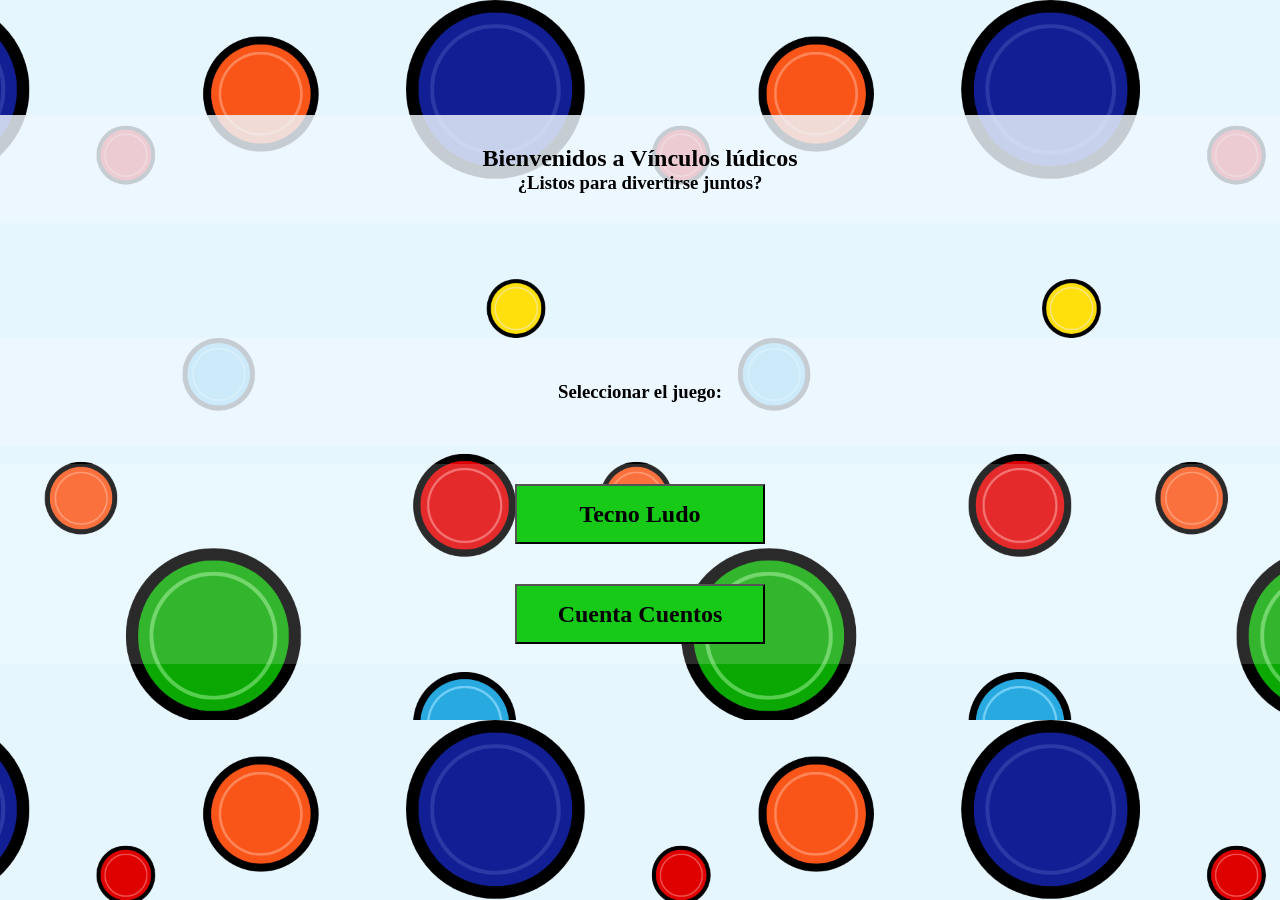
<file: index.html>
<!DOCTYPE html>
<html lang="en">
<head>
    <meta charset="UTF-8">
    <meta http-equiv="X-UA-Compatible" content="IE=edge">
    <meta name="viewport" content="width=device-width, initial-scale=1.0">
    <title>Vínculos Lúdicos</title>
    <link rel="stylesheet" href="style.css">
</head>
<body>
    <div class="container" id="margenes">
        <h2>Bienvenidos a <span class="bolded">Vínculos lúdicos</span></h2>
        <h3>¿Listos para divertirse juntos?</h3>
    </div>
    <div class="container" id="margenes">
        <h3>Seleccionar el juego:</h3>
    </div>
    <br>
    <div class="container">
        <button class="btn" onclick="uno()">Tecno Ludo</button>
        <button class="btn" onclick="dos()">Cuenta Cuentos</button>
    </div>
</body>
<script src="index.js"></script>

</html>
</file>
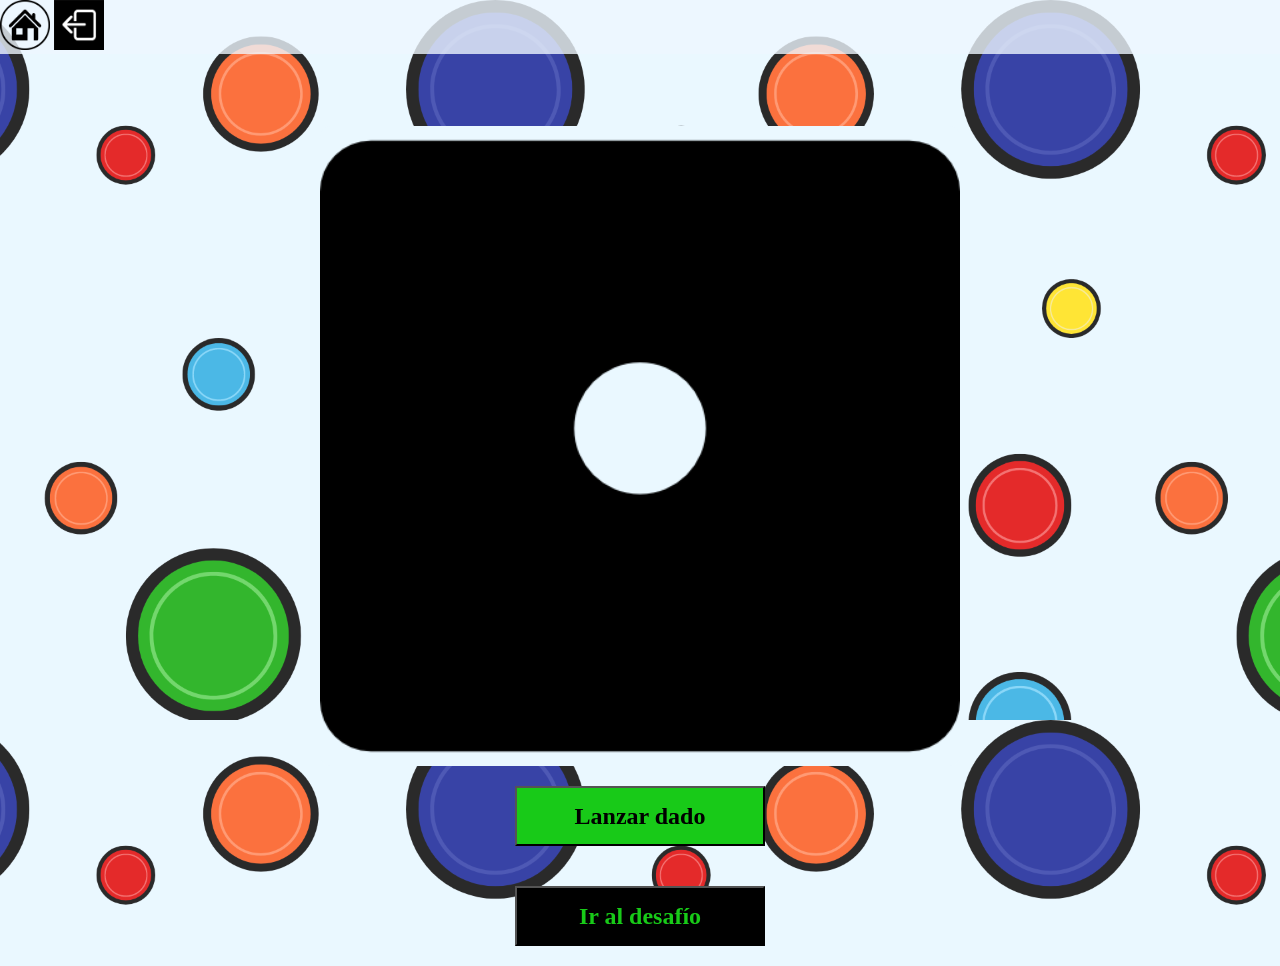
<file: dificultaddos.html>
<!DOCTYPE html>
<html lang="en">
<head>
    <meta charset="UTF-8">
    <meta http-equiv="X-UA-Compatible" content="IE=edge">
    <meta name="viewport" content="width=device-width, initial-scale=1.0">
    <title>Lanzar Dados</title>
    <link rel="stylesheet" href="style.css">
</head>
<body>
    <div class="inicio">
        <a title="Inicio" href="./index.html"><img src="./inicio.png" alt="Salir" width="50vw" /></a>
        <a title="Inicio" href="./juegouno.html"><img src="./SALIR.png" alt="Inicio" width="50vw" /></a>
    </div>
        <div class="container">
            <br>  <br> <br> <br>
        <div class="container1">
    
            <img src="1.png" alt="dados" id="img" style="max-width:100%;height:auto;">
    
    
       <!--  <audio controls autoplay>
                <source src="./1.mp3">
        
            </audio> -->
    
    
        </div>
        </div>
        <div class="container">
            <button class="btn" onclick="anim()">Lanzar dado</button>
            <button class="btn2" onclick="prenda()">Ir al desafío</button>
            
        </div>
   

    
    <script src="dificultaddos.js"></script>
</body>
</html>
</file>
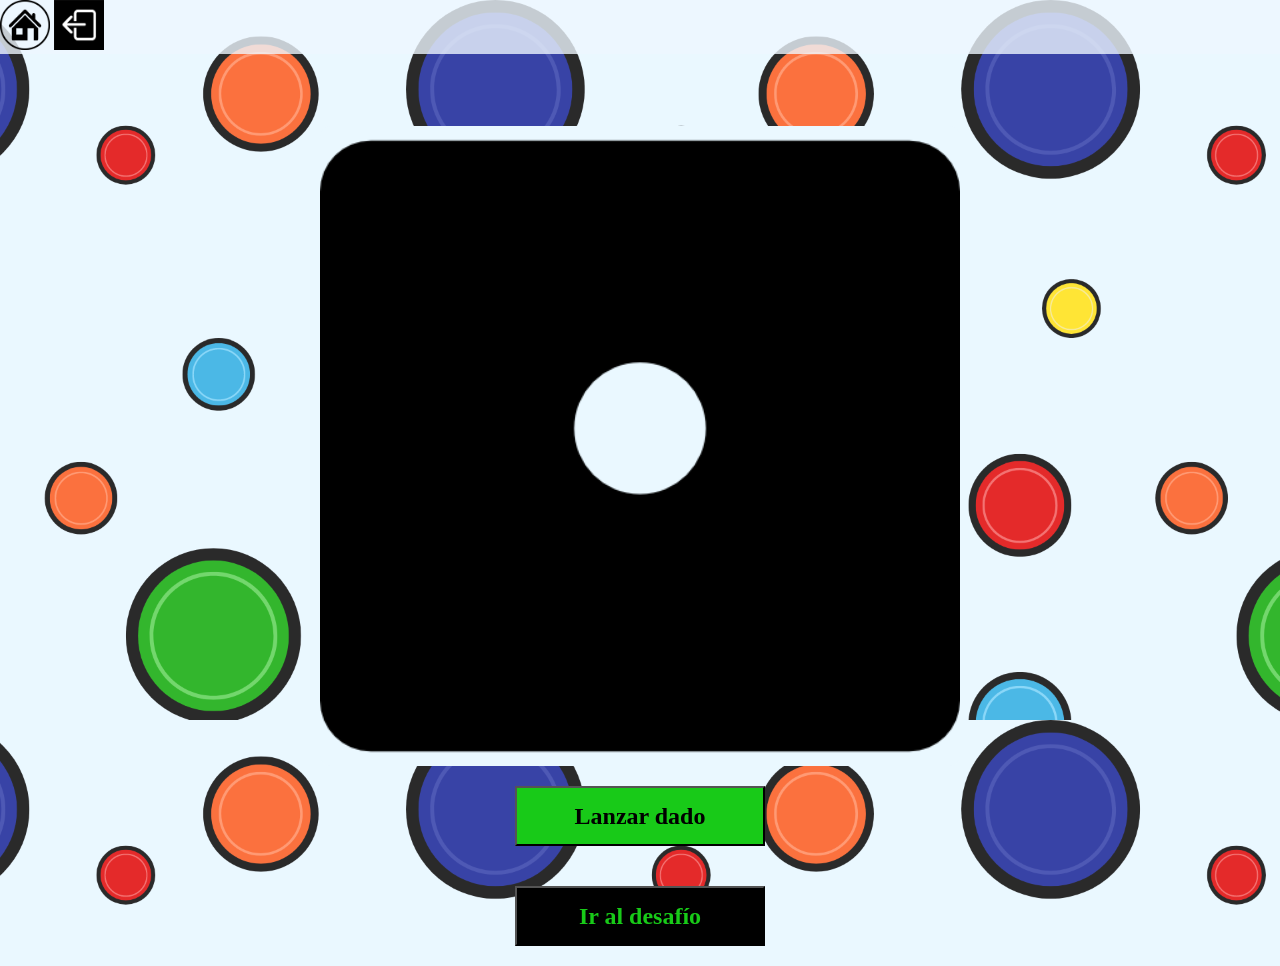
<file: dificultadtres.html>
<!DOCTYPE html>
<html lang="en">
<head>
    <meta charset="UTF-8">
    <meta http-equiv="X-UA-Compatible" content="IE=edge">
    <meta name="viewport" content="width=device-width, initial-scale=1.0">
    <title>Lanzar Dados</title>
    <link rel="stylesheet" href="style.css">
</head>
<body>
    <div class="inicio">
        <a title="Inicio" href="./index.html"><img src="./inicio.png" alt="Salir" width="50vw" /></a>
        <a title="Inicio" href="./juegouno.html"><img src="./SALIR.png" alt="Inicio" width="50vw" /></a>
    </div>
    <div class="container">
        <br>  <br> <br> <br>

        <div class="container1">
    
    
            <img src="1.png" alt="dados" id="img" style="max-width:100%;height:auto;">
    
    
       <!--  <audio controls autoplay>
                <source src="./1.mp3">
        
            </audio> -->
    
    
        </div>
        </div>
    <div class="container">
        <button class="btn" onclick="anim()">Lanzar dado</button>
        <button class="btn2" onclick="prenda()">Ir al desafío</button>
        
    </div>


   

    
    <script src="dificultadtres.js"></script>
</body>
</html>
</file>
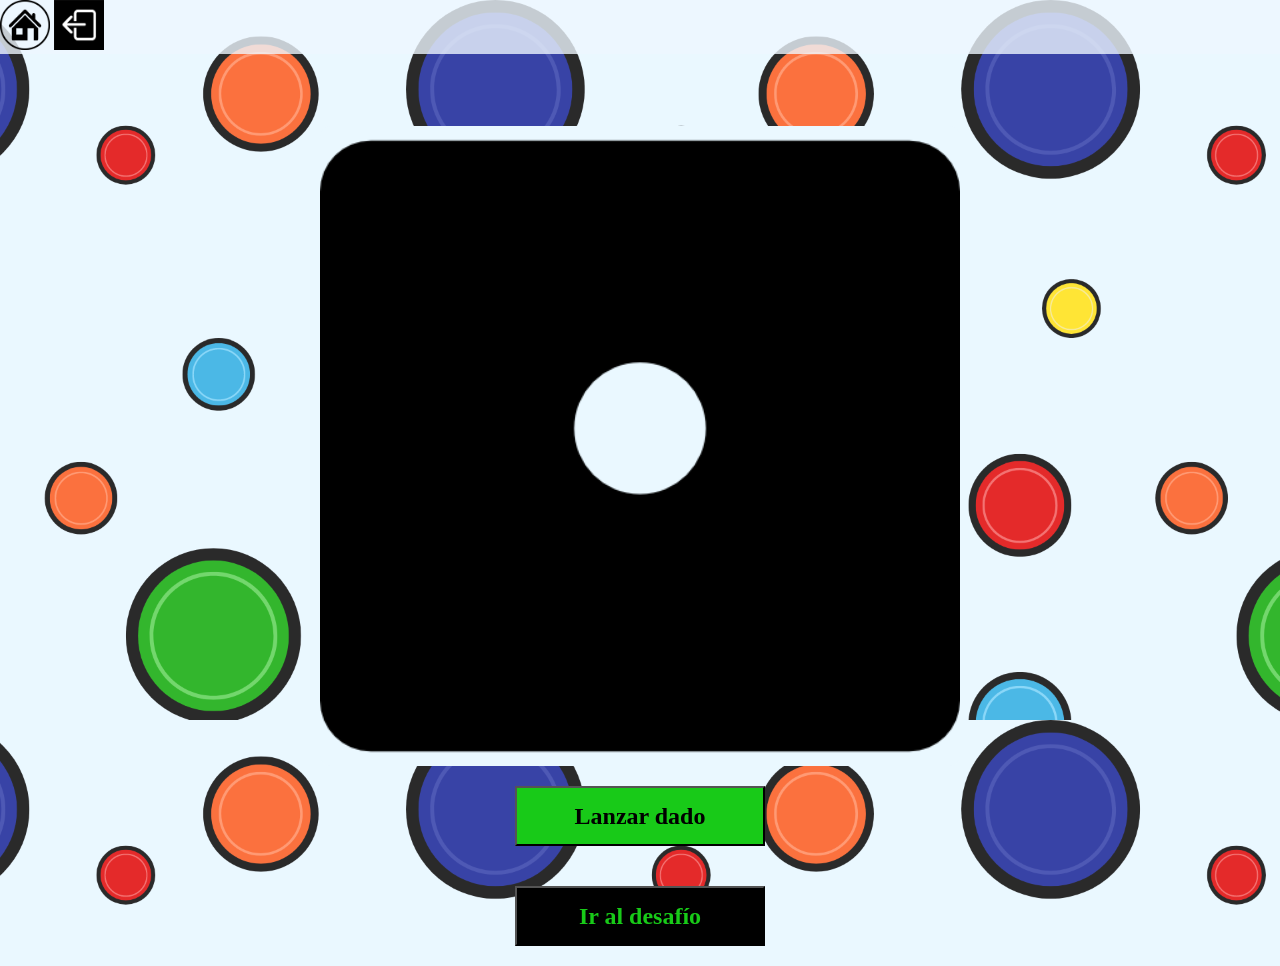
<file: dificultaduno.html>
<!DOCTYPE html>
<html lang="en">
<head>
    <meta charset="UTF-8">
    <meta http-equiv="X-UA-Compatible" content="IE=edge">
    <meta name="viewport" content="width=device-width, initial-scale=1.0">
    <title>Lanzar Dados</title>
    <link rel="stylesheet" href="style.css">
</head>
<body>
    <div class="inicio">
        <a title="Inicio" href="./index.html"><img src="./inicio.png" alt="Salir" width="50vw" /></a>
        <a title="Inicio" href="./juegouno.html"><img src="./SALIR.png" alt="Inicio" width="50vw" /></a>
    </div>
    <div class="container">
        <br>  <br> <br> <br>

        <div class="container1">
    
    
            <img src="1.png" alt="dados" id="img" style="max-width:100%;height:auto;">
    
    
       <!--  <audio controls autoplay>
                <source src="./1.mp3">
        
            </audio> -->
    
    
        </div>
        </div>
    <div class="container">    
        <button class="btn" onclick="anim() ">Lanzar dado</button>
        <button class="btn2" onclick="prenda()">Ir al desafío</button>
        
    </div>


   

    
    <script src="dificultaduno.js"></script>
</body>
</html>
</file>
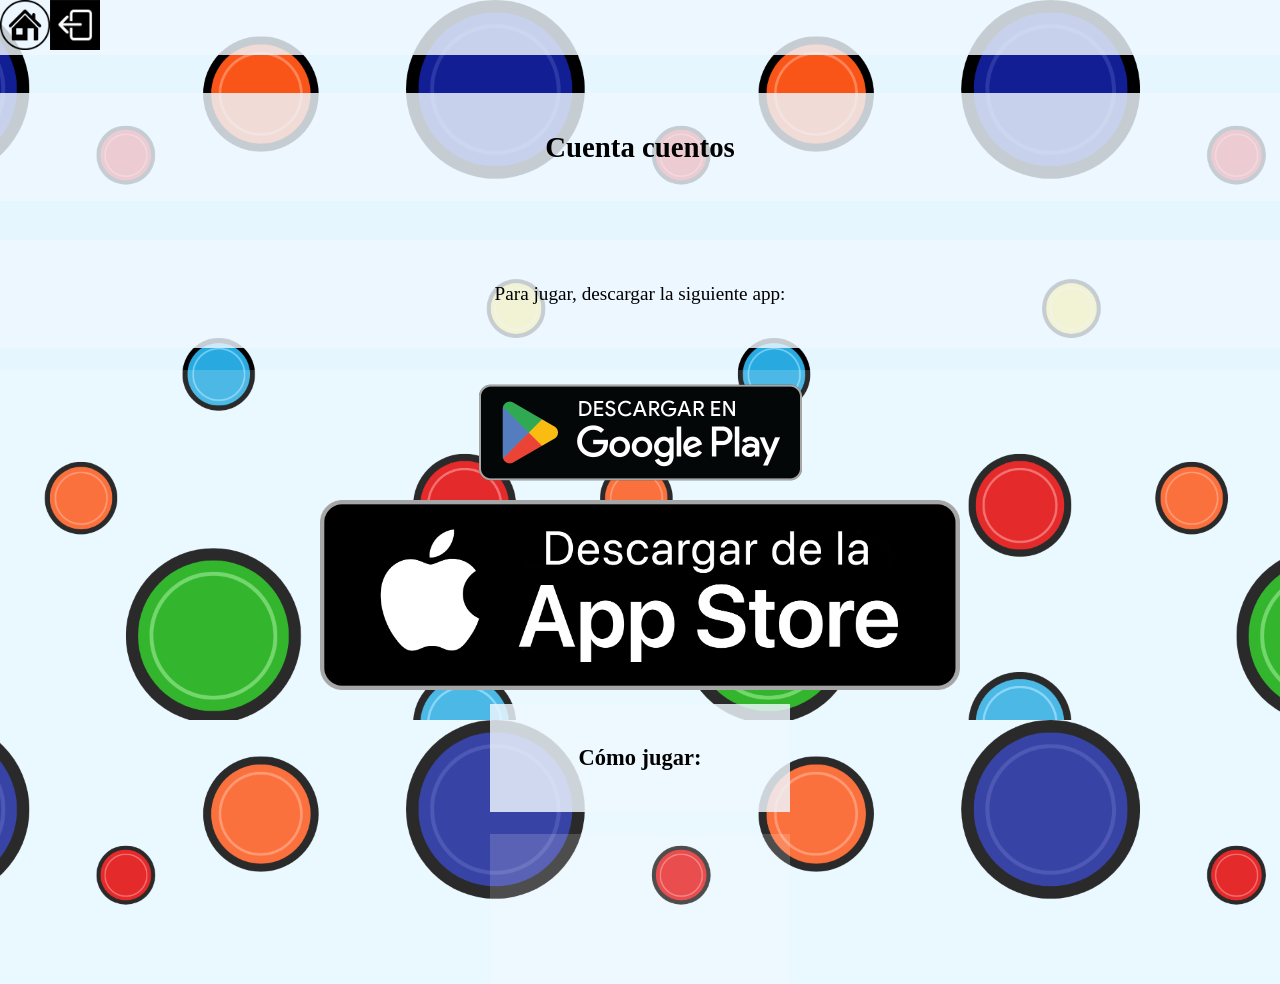
<file: juegodos.html>
<!DOCTYPE html>
<html lang="en">
<head>
    <meta charset="UTF-8">
    <meta http-equiv="X-UA-Compatible" content="IE=edge">
    <meta name="viewport" content="width=device-width, initial-scale=1.0">
    <title>"Inicio/tutorial"</title>
    <link rel="stylesheet" href="style.css">

</head>
<body>
  <div id="inicio">
    <a title="Inicio" href="./index.html"><img src="./inicio.png" alt="Salir" width="50vw" /></a>
    <a title="Inicio" href="./juegodos.html"><img src="./SALIR.png" alt="Inicio" width="50vw" /></a>
</div>
    <style>
        * {
          transition: all 0.3s;
        }
    
        body {
          padding: 0;
          margin: 0;
          text-align: center;
          font-family: calibri;
          font-size: 120%;

          justify-content: center;
          align-items: center;

        }
    
        .contenedor {
          width: 98vw;
          height: 97vh;
          display: inline-flex;
          flex-direction: column;
          justify-content: center;
          align-items: center;
        
        }
    
        .encabezado {
          position: relative;
          background: rgb(0, 0, 0);
          min-width: 300px;
          width: 70%;
          max-width: 600px;
          padding: 10px;
          color:white;
          font-size: 150%;
          
        }
    
        .categoria {
          opacity: 0.3;
          text-align: left;
        }
    
        .pregunta {
          padding: 10px;
        }
    
        .imagen {
          object-fit: cover;
          height: 0px;
          width: 0px;
        }
        
        .btn2 {
            background: rgb(0, 0, 0);
          width: 60%;
          min-width: 250px;
          max-width: 550px;
          padding: 10px;
          margin: 5px;
          cursor: pointer;;
          flex-direction: column;
          justify-content: center; 
          align-items: center;

        }
        .btn {
          background: rgb(24, 202, 24);
          width: 60%;
          min-width: 250px;
          max-width: 550px;
          padding: 10px;
          margin: 5px;
          cursor: pointer;
          font-size:120%;
          font-family: 'Times New Roman', Times, serif;
          font-weight: 700;
          flex-direction: column;
          justify-content: center; 
          align-items: center;
         }
    
        .btn:hover {
          transform: scale(1.05);
        }
        .div {
        margin: 10%;
        display:flex;
        flex-direction: column;
        justify-content: center;
        align-items: center;
        }
        h2 { color: #000000; }
        
        
      </style>
<div class="containertitulo" id="margenestitulo">
  <h2>Cuenta cuentos</h2>
</div>  
<div class="containertitulo" id="margenestitulo">
    <p>Para jugar, descargar la siguiente app:</p>
</div>
<br>
        <div class="container">
            <a title="Los Tejos" href="https://play.google.com/store/apps/details?id=com.zuidsoft.storystones"><img src="./googleplay.png" alt="Android" /></a>
            <a title="Los Tejos" href="https://apps.apple.com/uy/app/story-dice-story-telling/id1105668334?l=es"><img src="./appstore.png" alt="Ios" /></a>  
        <div>
              <div class="containertitulo" id="margenestitulo">
                <h3>Cómo jugar:</h3>
              </div>                  
              <br>
               <iframe class="container" width="560" height="315" src="https://www.youtube.com/embed/HukhMubi4wo" title="YouTube video player" frameborder="0" allow="accelerometer; autoplay; clipboard-write; encrypted-media; gyroscope; picture-in-picture" allowfullscreen></iframe>
            </div>
        </div>
        
        <script src="juegouno.js"></script>
      </div>
</body>
</html>
</file>
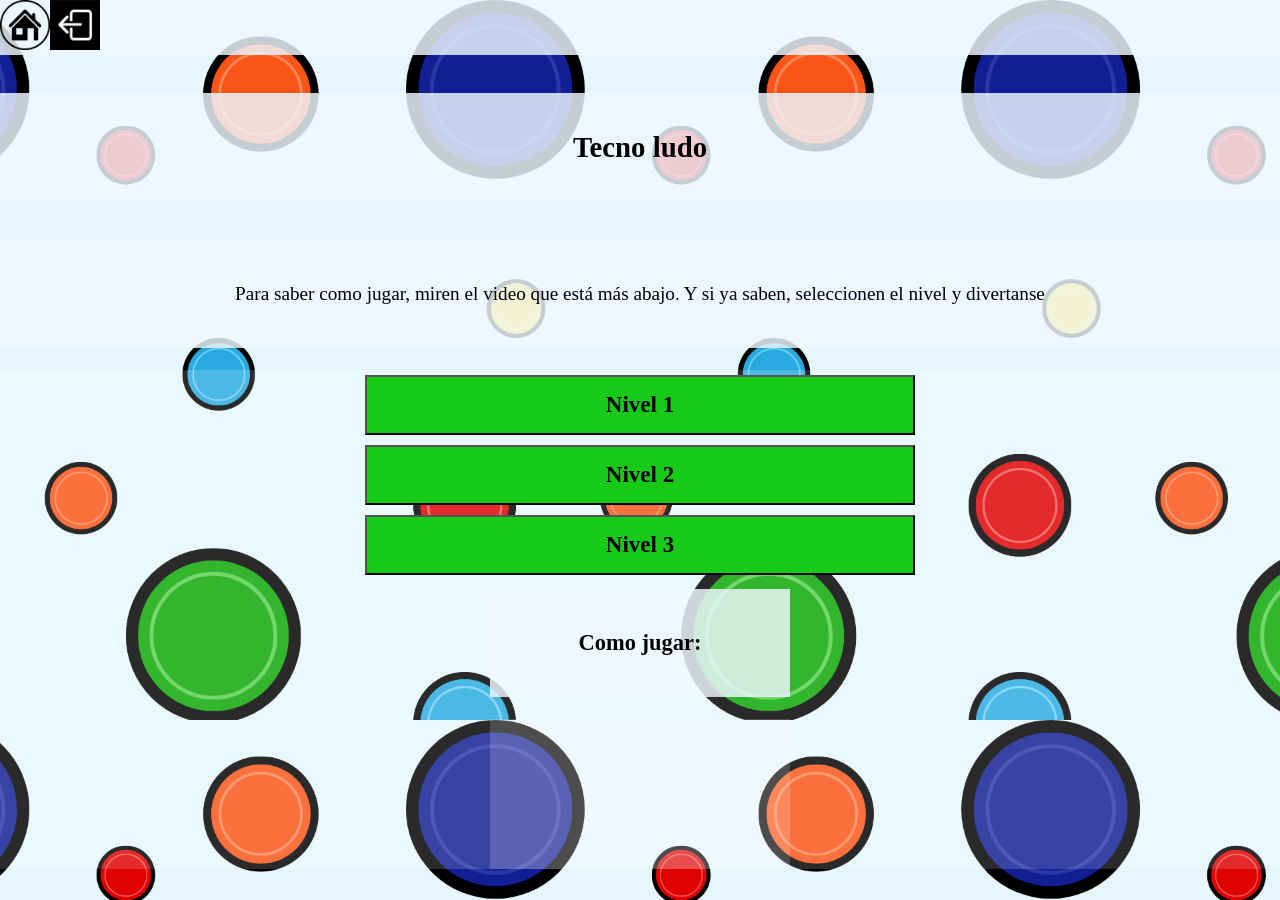
<file: Juegouno.html>
<!DOCTYPE html>
<html lang="en">
<head>
    <meta charset="UTF-8">
    <meta http-equiv="X-UA-Compatible" content="IE=edge">
    <meta name="viewport" content="width=device-width, initial-scale=1.0">
    <title>"Inicio/tutorial"</title>
    <link rel="stylesheet" href="style.css">

</head>
<body>
  <div id="inicio">
    <a title="Inicio" href="./index.html"><img src="./inicio.png" alt="Salir" width="50vw" /></a>
    <a title="Inicio" href="./juegouno.html"><img src="./SALIR.png" alt="Inicio" width="50vw" /></a>
</div>
    <style>
        * {
          transition: all 0.3s;
        }
    
        body {
          padding: 0;
          margin: 0;
          text-align: center;
          font-family: calibri;
          font-size: 120%;

          justify-content: center;
          align-items: center;

        }
    
        .contenedor {
          width: 98vw;
          height: 97vh;
          display: inline-flex;
          flex-direction: column;
          justify-content: center;
          align-items: center;
        
        }
    
        .encabezado {
          position: relative;
          background: rgb(0, 0, 0);
          min-width: 300px;
          width: 70%;
          max-width: 600px;
          padding: 10px;
          color:white;
          font-size: 150%;
          
        }
    
        .categoria {
          opacity: 0.3;
          text-align: left;
        }
    
        .pregunta {
          padding: 10px;
        }
    
        .imagen {
          object-fit: cover;
          height: 0px;
          width: 0px;
        }
        
        .btn2 {
            background: rgb(0, 0, 0);
          width: 60%;
          min-width: 250px;
          max-width: 550px;
          padding: 10px;
          margin: 5px;
          cursor: pointer;;
          flex-direction: column;
          justify-content: center; 
          align-items: center;

        }
        .btn {
          background: rgb(24, 202, 24);
          width: 60%;
          min-width: 250px;
          max-width: 550px;
          padding: 10px;
          margin: 5px;
          cursor: pointer;
          font-size:120%;
          font-family: 'Times New Roman', Times, serif;
          font-weight: 700;
          flex-direction: column;
          justify-content: center; 
          align-items: center;
         }
    
        .btn:hover {
          transform: scale(1.05);
        }
        .div {
        margin: 10%;
        display:flex;
        flex-direction: column;
        justify-content: center;
        align-items: center;
        }
        h2 { color: #000000; }
        
        
      </style>
<div class="containertitulo" id="margenestitulo">
  <h2>Tecno ludo</h2>
</div>  
<div class="containertitulo" id="margenestitulo">
    <p>Para saber como jugar, miren el video que está más abajo. Y si ya saben, seleccionen el nivel y divertanse</p>
</div>
<br>
        <div class="container">
            <button class="btn" onclick="tirardadosuno()">Nivel 1</button>
            <button class="btn" onclick="tirardadosdos()">Nivel 2</button>
            <button class="btn" onclick="tirardadostres()">Nivel 3</button>
            <div>
              <div class="containertitulo" id="margenestitulo">
                <h3>Como jugar:</h3>
              </div>                  <br>
                <iframe class="container" width="560" height="315" src="https://www.youtube.com/embed/H5YVWvBtPOc" title="YouTube video player" frameborder="0" allow="accelerometer; autoplay; clipboard-write; encrypted-media; gyroscope; picture-in-picture" allowfullscreen></iframe>
            </div>
        </div>
        
        <script src="juegouno.js"></script>
      </div>
</body>
</html>
</file>
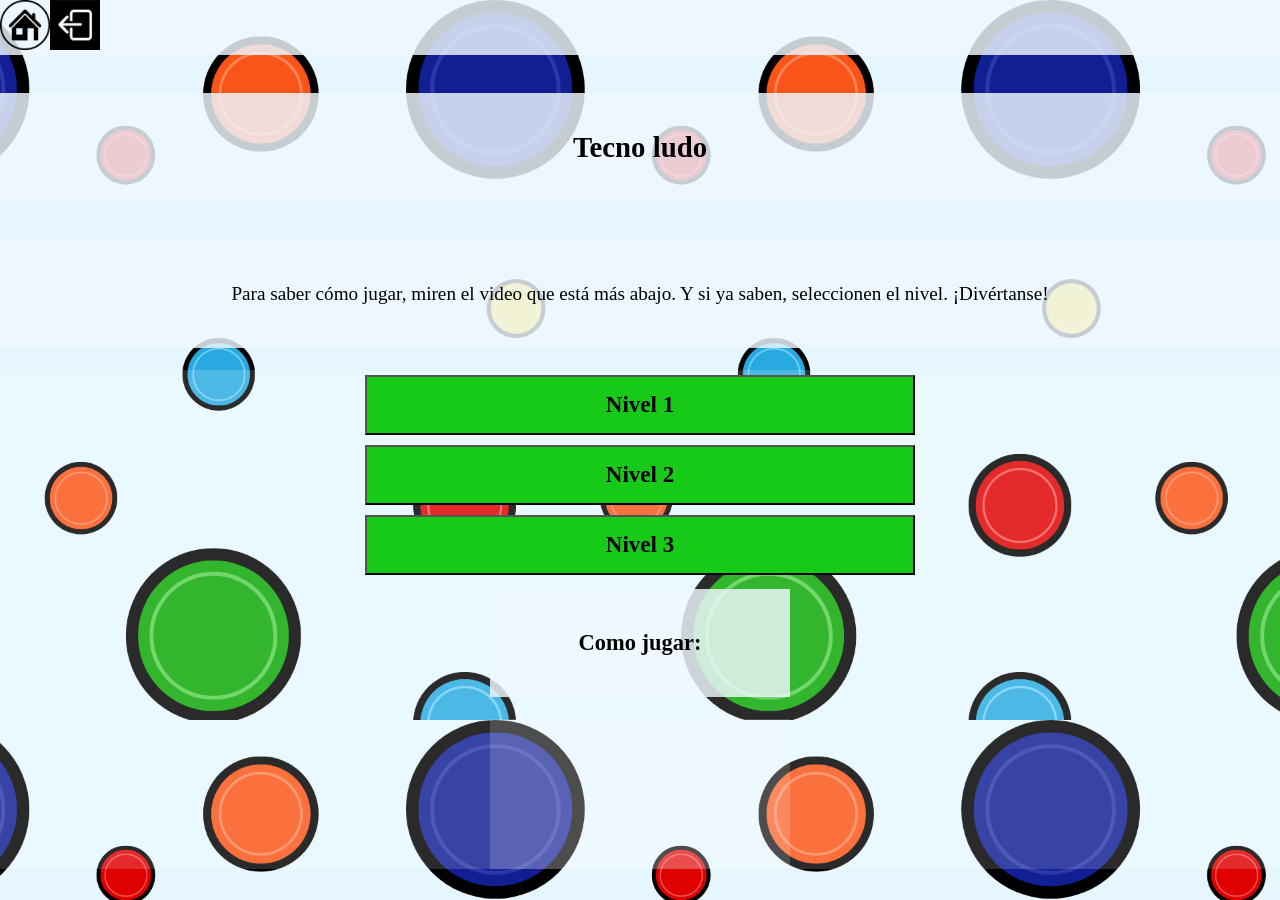
<file: juegouno.html>
<!DOCTYPE html>
<html lang="en">
<head>
    <meta charset="UTF-8">
    <meta http-equiv="X-UA-Compatible" content="IE=edge">
    <meta name="viewport" content="width=device-width, initial-scale=1.0">
    <title>"Inicio/tutorial"</title>
    <link rel="stylesheet" href="style.css">

</head>
<body>
  <div id="inicio">
    <a title="Inicio" href="./index.html"><img src="./inicio.png" alt="Salir" width="50vw" /></a>
    <a title="Inicio" href="./juegouno.html"><img src="./SALIR.png" alt="Inicio" width="50vw" /></a>
</div>
    <style>
        * {
          transition: all 0.3s;
        }
    
        body {
          padding: 0;
          margin: 0;
          text-align: center;
          font-family: calibri;
          font-size: 120%;

          justify-content: center;
          align-items: center;

        }
    
        .contenedor {
          width: 98vw;
          height: 97vh;
          display: inline-flex;
          flex-direction: column;
          justify-content: center;
          align-items: center;
        
        }
    
        .encabezado {
          position: relative;
          background: rgb(0, 0, 0);
          min-width: 300px;
          width: 70%;
          max-width: 600px;
          padding: 10px;
          color:white;
          font-size: 150%;
          
        }
    
        .categoria {
          opacity: 0.3;
          text-align: left;
        }
    
        .pregunta {
          padding: 10px;
        }
    
        .imagen {
          object-fit: cover;
          height: 0px;
          width: 0px;
        }
        
        .btn2 {
            background: rgb(0, 0, 0);
          width: 60%;
          min-width: 250px;
          max-width: 550px;
          padding: 10px;
          margin: 5px;
          cursor: pointer;;
          flex-direction: column;
          justify-content: center; 
          align-items: center;

        }
        .btn {
          background: rgb(24, 202, 24);
          width: 60%;
          min-width: 250px;
          max-width: 550px;
          padding: 10px;
          margin: 5px;
          cursor: pointer;
          font-size:120%;
          font-family: 'Times New Roman', Times, serif;
          font-weight: 700;
          flex-direction: column;
          justify-content: center; 
          align-items: center;
         }
    
        .btn:hover {
          transform: scale(1.05);
        }
        .div {
        margin: 10%;
        display:flex;
        flex-direction: column;
        justify-content: center;
        align-items: center;
        }
        h2 { color: #000000; }
        
        
      </style>
<div class="containertitulo" id="margenestitulo">
  <h2>Tecno ludo</h2>
</div>  
<div class="containertitulo" id="margenestitulo">
    <p>Para saber cómo jugar, miren el video que está más abajo. Y si ya saben, seleccionen el nivel. ¡Divértanse!</p>
</div>
<br>
        <div class="container">
            <button class="btn" onclick="tirardadosuno()">Nivel 1</button>
            <button class="btn" onclick="tirardadosdos()">Nivel 2</button>
            <button class="btn" onclick="tirardadostres()">Nivel 3</button>
            <div>
              <div class="containertitulo" id="margenestitulo">
                <h3>Como jugar:</h3>
              </div>                  <br>
                  <iframe class="container" width="560" height="315" src="https://www.youtube.com/embed/Z8XUVoIDLRs" title="YouTube video player" frameborder="0" allow="accelerometer; autoplay; clipboard-write; encrypted-media; gyroscope; picture-in-picture" allowfullscreen></iframe>
            </div>
        </div>
        
        <script src="juegouno.js"></script>
      </div>
</body>
</html>
</file>
<file: style.css>
*
{
    margin: 0;
    padding: 0;
    
}

.container
{
    width: 100%;
    height: 30%;
    display:flex;
    justify-content: center;
    align-items: center;
    background-color: rgba(255, 255, 255, 0.164);
    flex-direction: column;
}

#img
{   
    max-width: 50px;
    width: 50VW;
    height: 50VH;
}

.btn
{
    min-width: 250px;
    max-width: 300px;
    height: 60px;
    margin: 20px;
    font-size:150%;
    font-family: 'Times New Roman', Times, serif;
    font-weight: 700;
    background-color: rgb(24, 202, 24);
    color: rgb(0, 0, 0);
    cursor: pointer;
    display:flex;
    justify-content: center;
    align-items: center;

    
}
.btn:hover {
    transform: scale(1.05);
  }
  .inicio{
    background-color: rgba(240, 248, 255, 0.822);
  }
  #inicio{
    background-color: rgba(240, 248, 255, 0.822);
    display:flex;
    justify-content:left;
    justify-content: left;
  }
  #inicio1{
    background-color: rgba(240, 248, 255, 0.822);
    display:flex;
    justify-content:left;
    justify-content: left;
    height: 100vh;
  }
  .btn2
  {
      min-width: 250px;
      max-width: 300px;
      height: 60px;
      margin: 20px;
      font-size:150%;
      font-family: 'Times New Roman', Times, serif;
      font-weight: 700;
      background-color: rgb(0, 0, 0);
      color: rgb(24, 202, 24);
      cursor: pointer;
      display:flex;
      justify-content: center;
      align-items: center;
  
  }
  .btn2:hover {
      transform: scale(1.05);
    }
body{
    background-image: url("./fondo.png");
   


}
.video
{
    width: 100%;
    height: 100%;
    display:flex;
    justify-content: center;
    align-items: center;
    background-color: rgba(255, 255, 255, 0.164);
    flex-direction: column;
}
.container1
{
    width: 50%;
    height: 50%;
    border-radius: 10px;
    display:flex;
    justify-content: center;
    align-items: center;
    background-color: #EAF8FF;
    flex-direction: column;
}
#margenes{
    margin-top: 9%;
    background-color: rgba(240, 248, 255, 0.822);
    height: 12vh;
    transition: all 0.7s;
}
.containertitulo
{
    width: 100%;
    height: 30%;
    display:flex;
    justify-content: center;
    align-items: center;
    background-color: rgba(255, 255, 255, 0.164);
    flex-direction: column;
}

#margenestitulo{
    margin-top: 3%;
    background-color: rgba(240, 248, 255, 0.822);
    height: 12vh;
    transition: all 0.7s;
}
.container img{
    width: 50%;
}

@media only screen and (min-width: 800px) and (max-width: 1080px) {
	.container1
{
    width: 20%;
    height: 50%;
    display:flex;
    justify-content: center;
    align-items: center;
    background-color: rgb(255, 255, 255);
    flex-direction: column;
    align-content: center;
}
}
</file>
